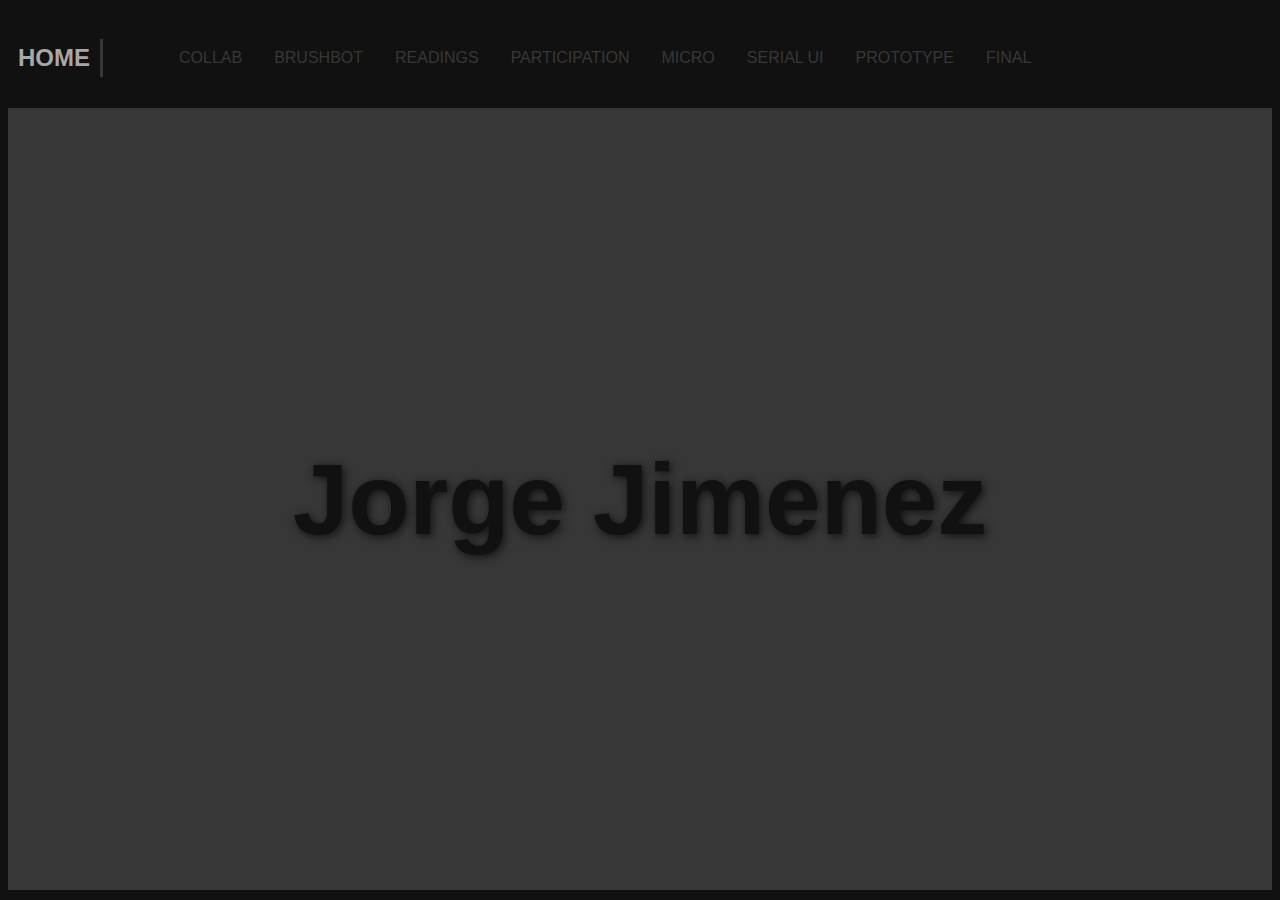
<file: index.html>
<!DOCTYPE html>
<html lang="en" dir="ltr">
  <head>
    <meta charset="utf-8">
    <title>Art 106</title>
    <meta name="viewport" content="width=device-width, initial-scale=1.0">
    <link rel="stylesheet" href="style.css">
  </head>
  <body>

    <header>
      <a href="index.html" class="header-home">Home</a>
      <nav>
        <ul>
          <li><a href="collab.html">Collab</a></li>
          <li><a href="brushbot.html">BrushBot</a></li>
          <li><a href="readings.html">Readings</a></li>
          <li><a href="participation.html">Participation</a></li>
          <li><a href="micro.html">Micro</a></li>
          <li><a href="serial.html">Serial Ui</a></li>
          <li><a href="prototype.html">Prototype</a></li>
          <li><a href="final.html">Final</a></li>
        </ul>
      </nav>
    </header>

    <main>
      <section class="index-banner">
        <div class="vertical-center">
          <h2>Jorge Jimenez</h2>
        </div>

      </section>

    </main>

    <footer>

    </footer>

  </body>
</html>
</file>
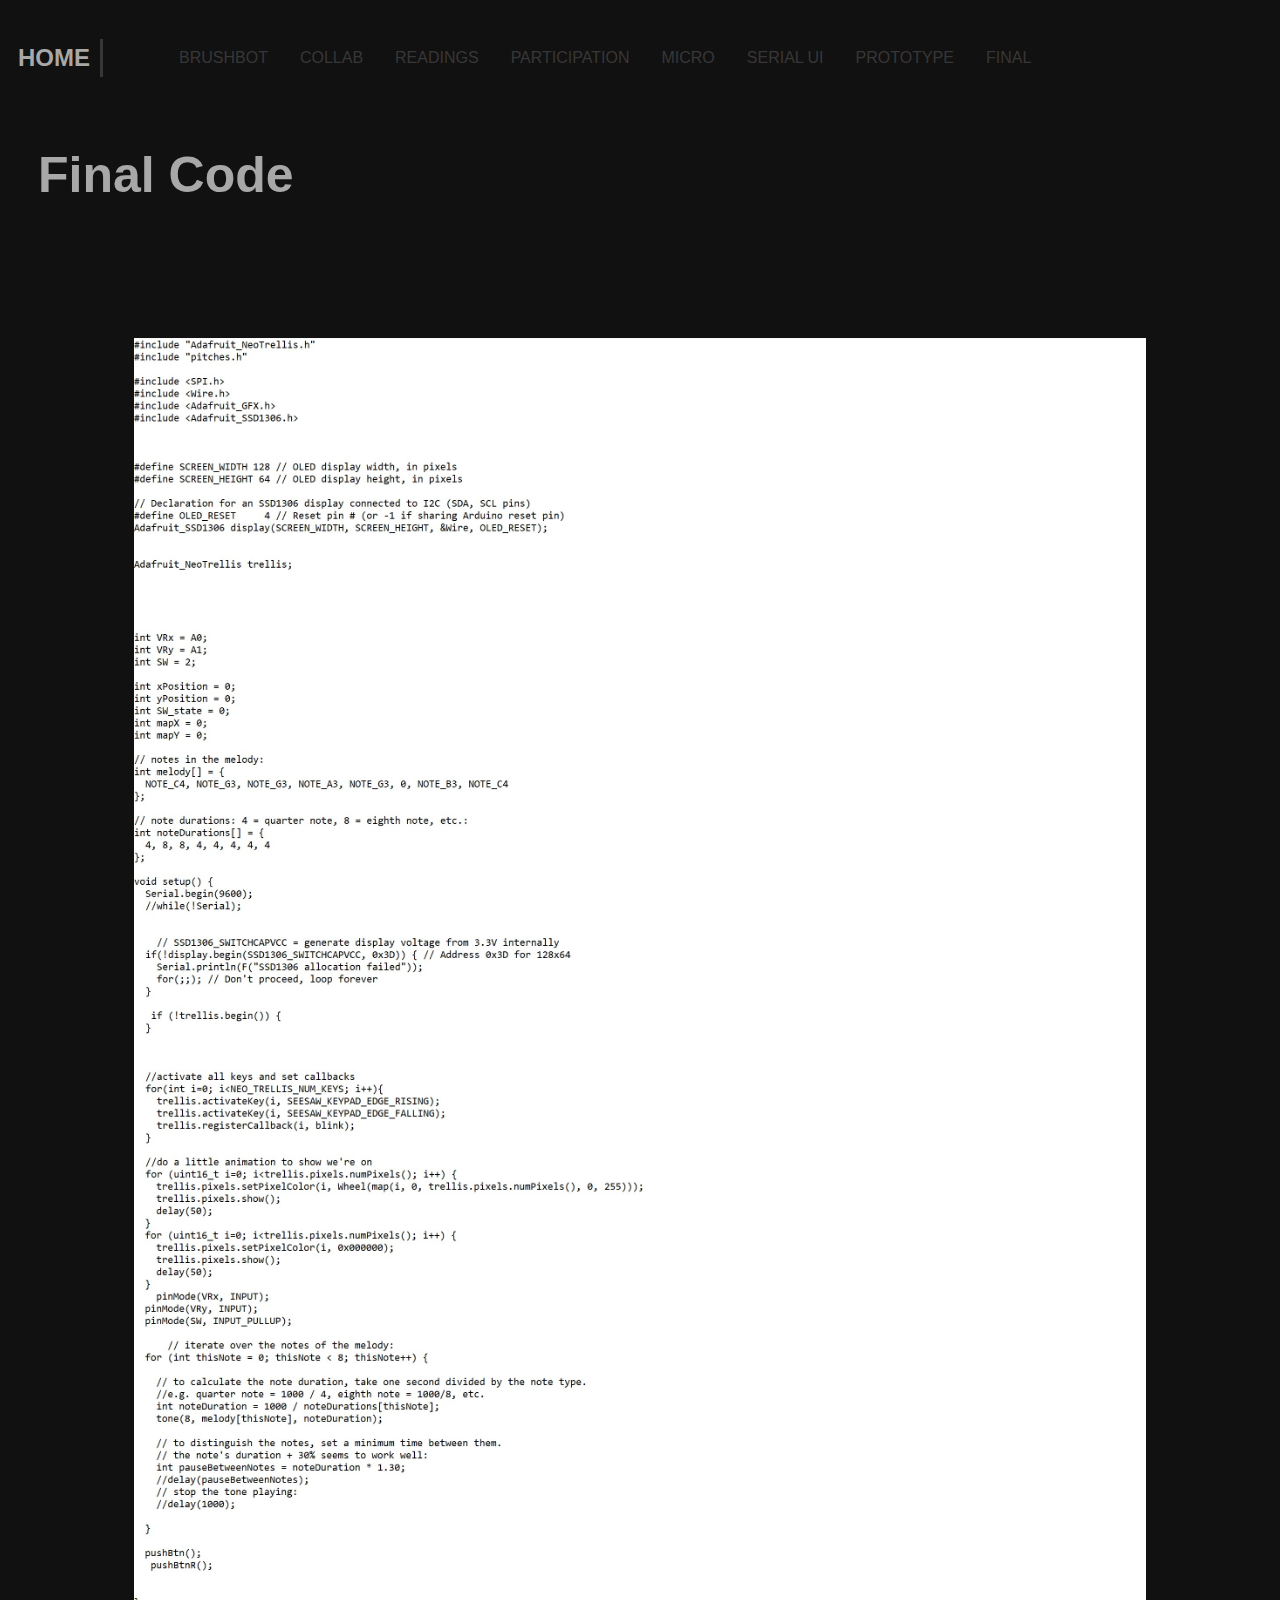
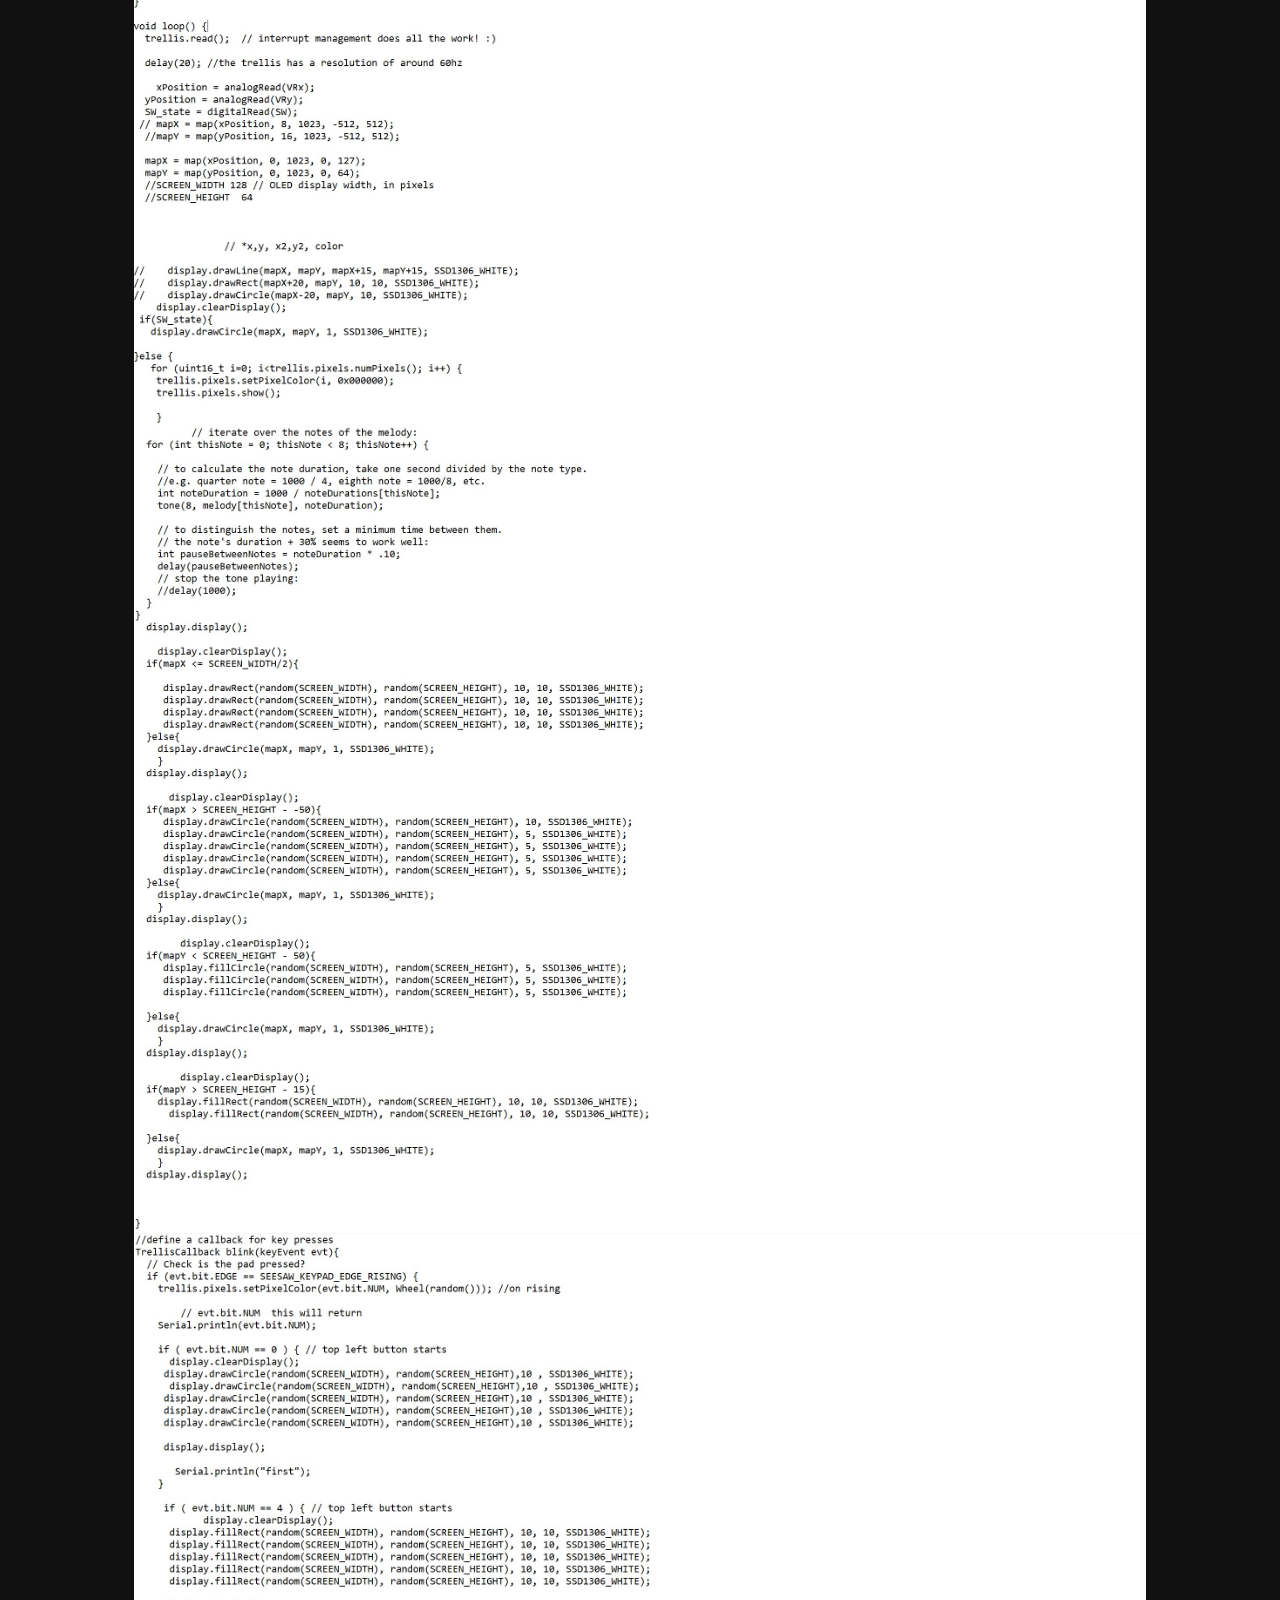
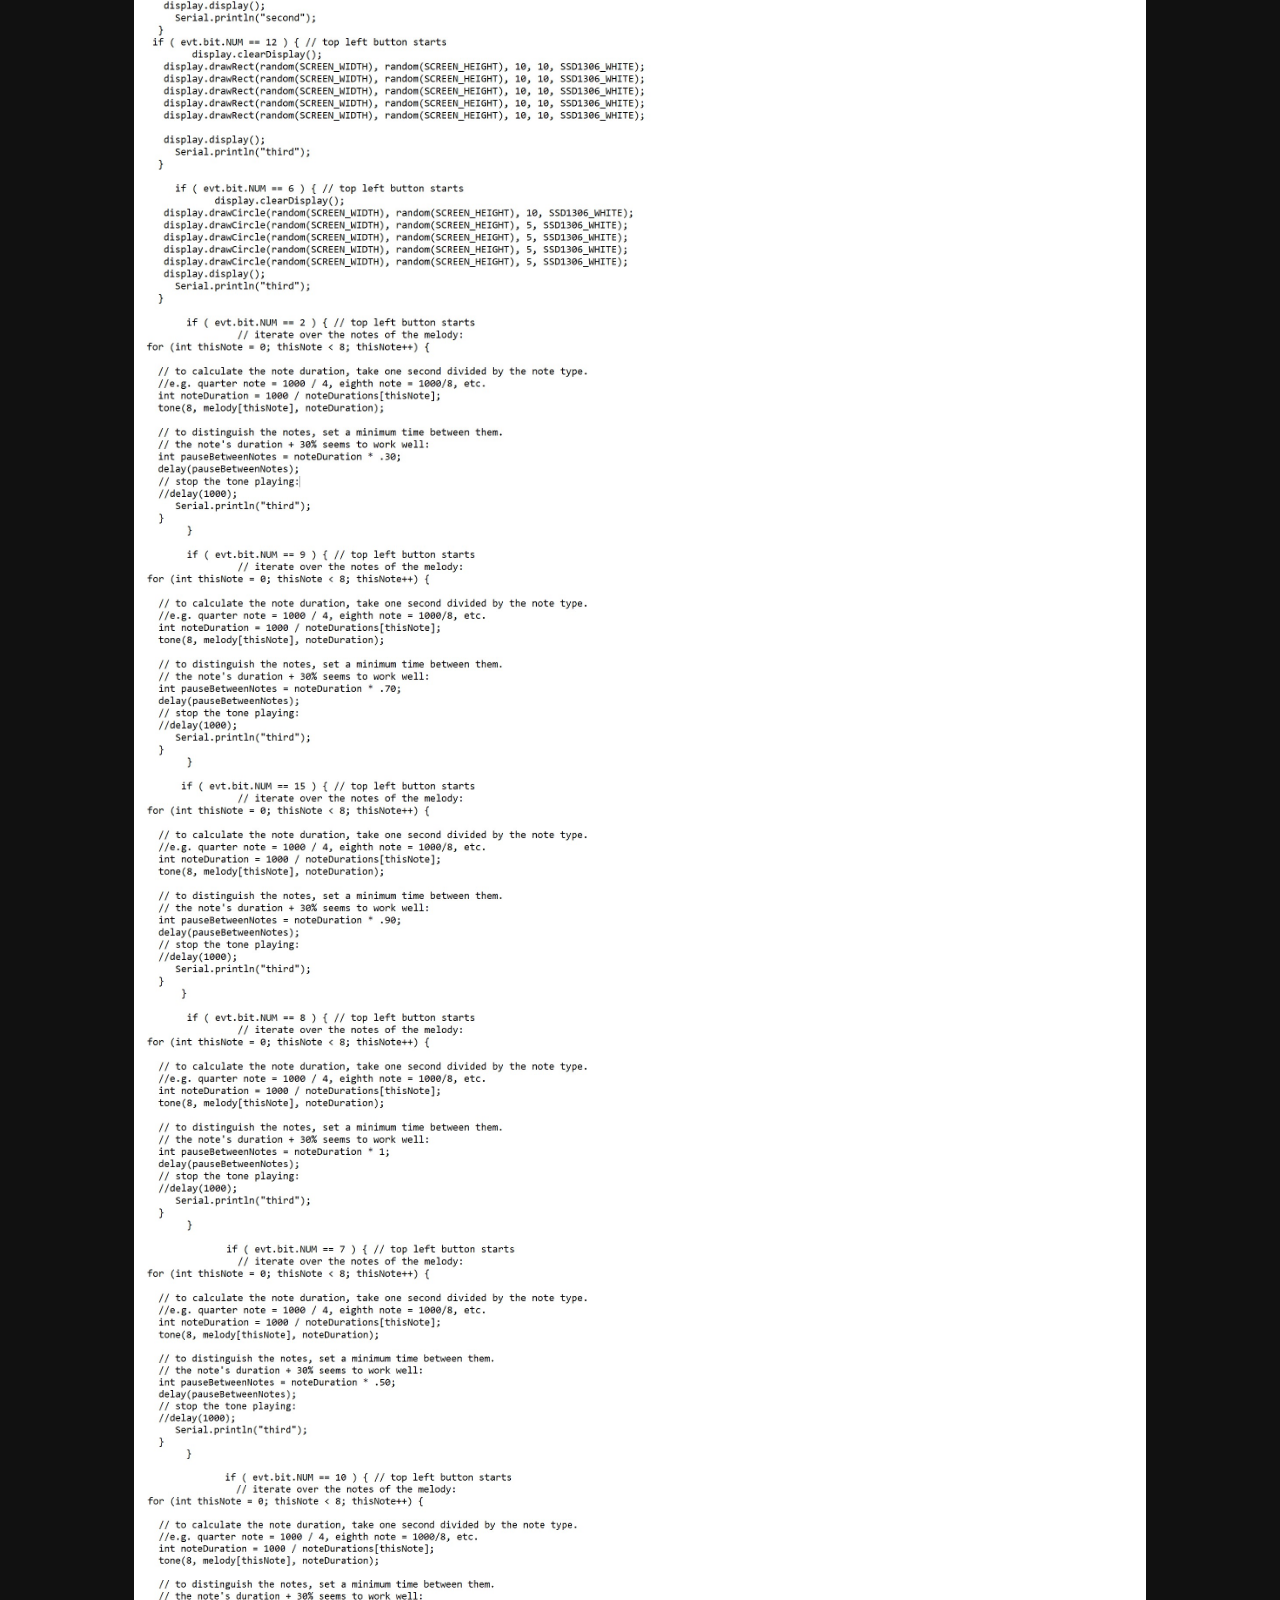
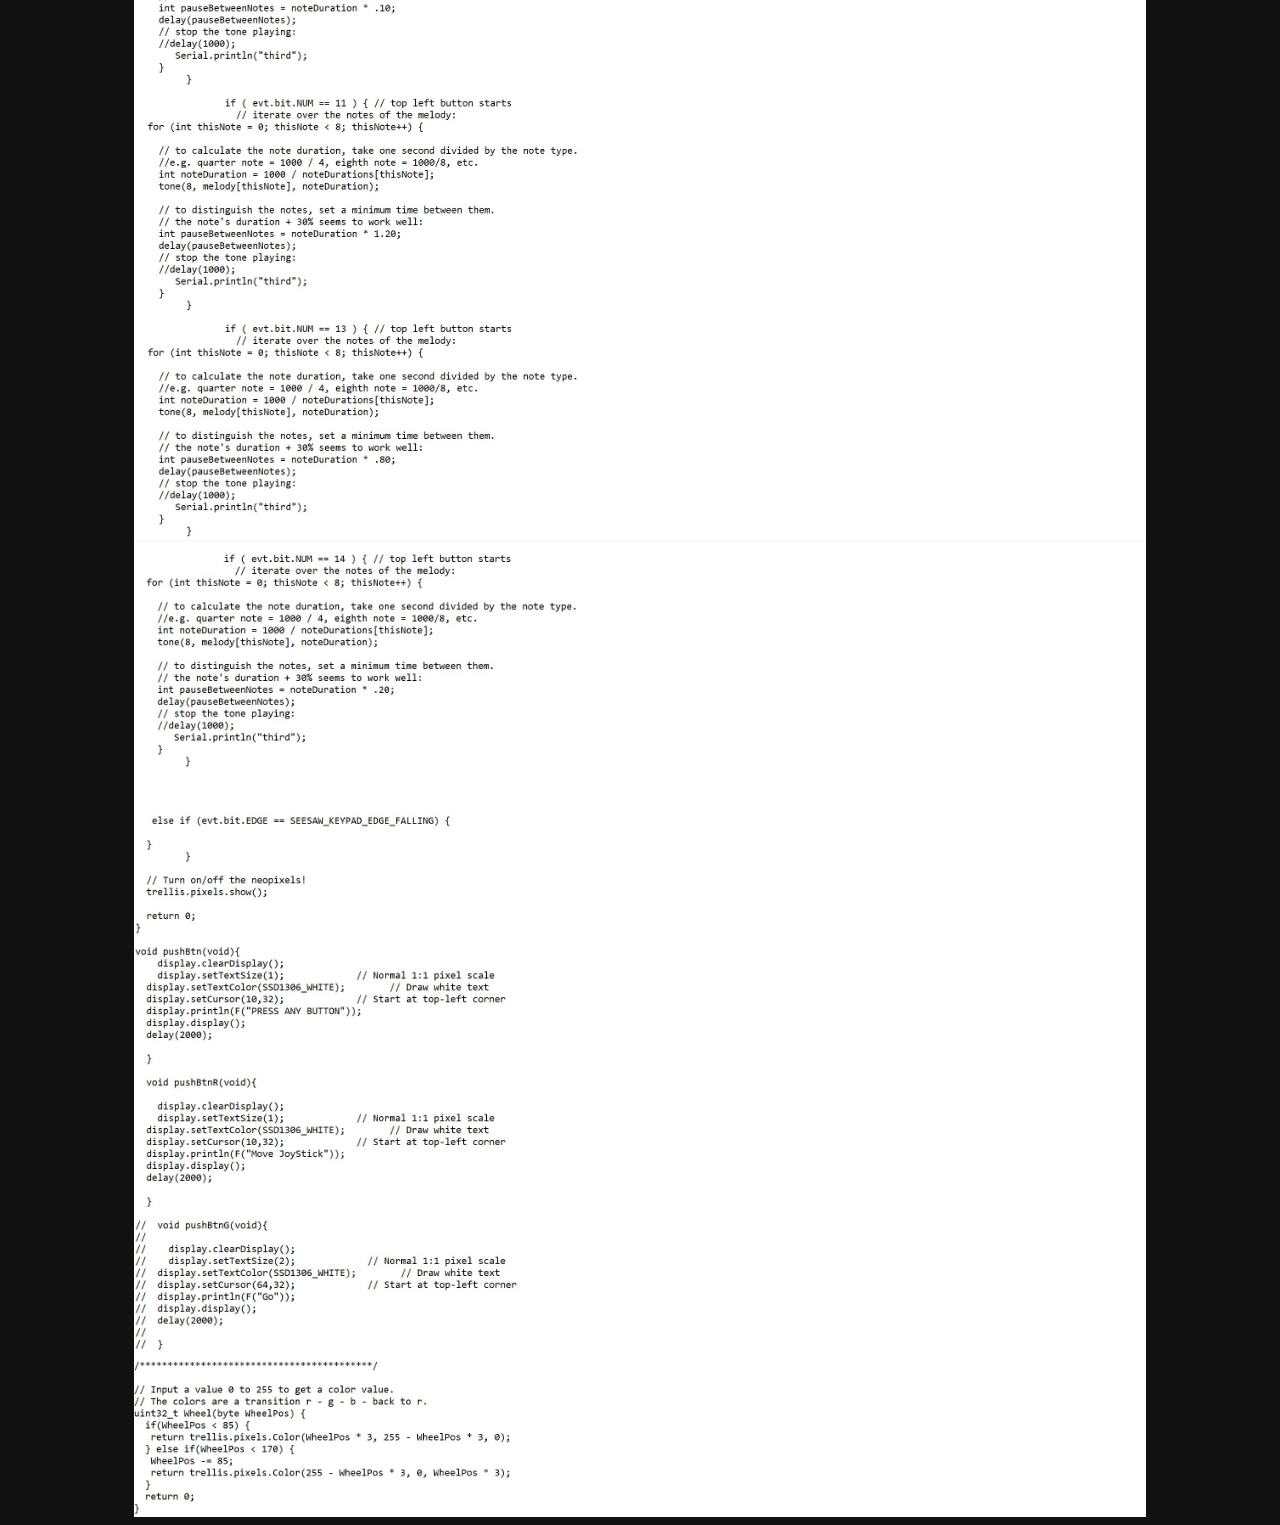
<file: code.html>
<!DOCTYPE html>
<html lang="en" dir="ltr">
  <head>
    <meta charset="utf-8">
    <title>Art 106</title>
    <meta name="viewport" content="width=device-width, initial-scale=1.0">
    <link rel="stylesheet" href="style.css">
  </head>
  <body>

    <header>
      <a href="index.html" class="header-home">Home</a>
      <nav>
        <ul>
          <li><a href="brushbot.html">BrushBot</a></li>
          <li><a href="collab.html">Collab</a></li>
          <li><a href="readings.html">Readings</a></li>
          <li><a href="participation.html">Participation</a></li>
          <li><a href="micro.html">Micro</a></li>
          <li><a href="serial.html">Serial Ui</a></li>
          <li><a href="prototype.html">Prototype</a></li>
          <li><a href="final.html">Final</a></li>
        </ul>
      </nav>
    </header>

    <div class="wrapper">
      <article class="img-title">
        <h2>Final Code</h2>
        </article>
    </div>

    <div class="wrapper">
      <article class="img-fo">
      </article>
      <img class= "img-code"  src="img/fcode1.jpg" alt="my name">
      <img class= "img-code"  src="img/fcode2.jpg" alt="my name">
      <img class= "img-code"  src="img/fcode3.jpg" alt="my name">
      <img class= "img-code"  src="img/fcode4.jpg" alt="my name">
      <img class= "img-code"  src="img/fcode5.jpg" alt="my name">
      <img class= "img-code"  src="img/fcode6.jpg" alt="my name">
      <img class= "img-code"  src="img/fcode7.jpg" alt="my name">
      <img class= "img-code"  src="img/fcode8.jpg" alt="my name">
      <!-- <img class= "img-me"  src="img/collab.jpg" alt="my name"> -->
    </div>




  </body>
</html>
</file>
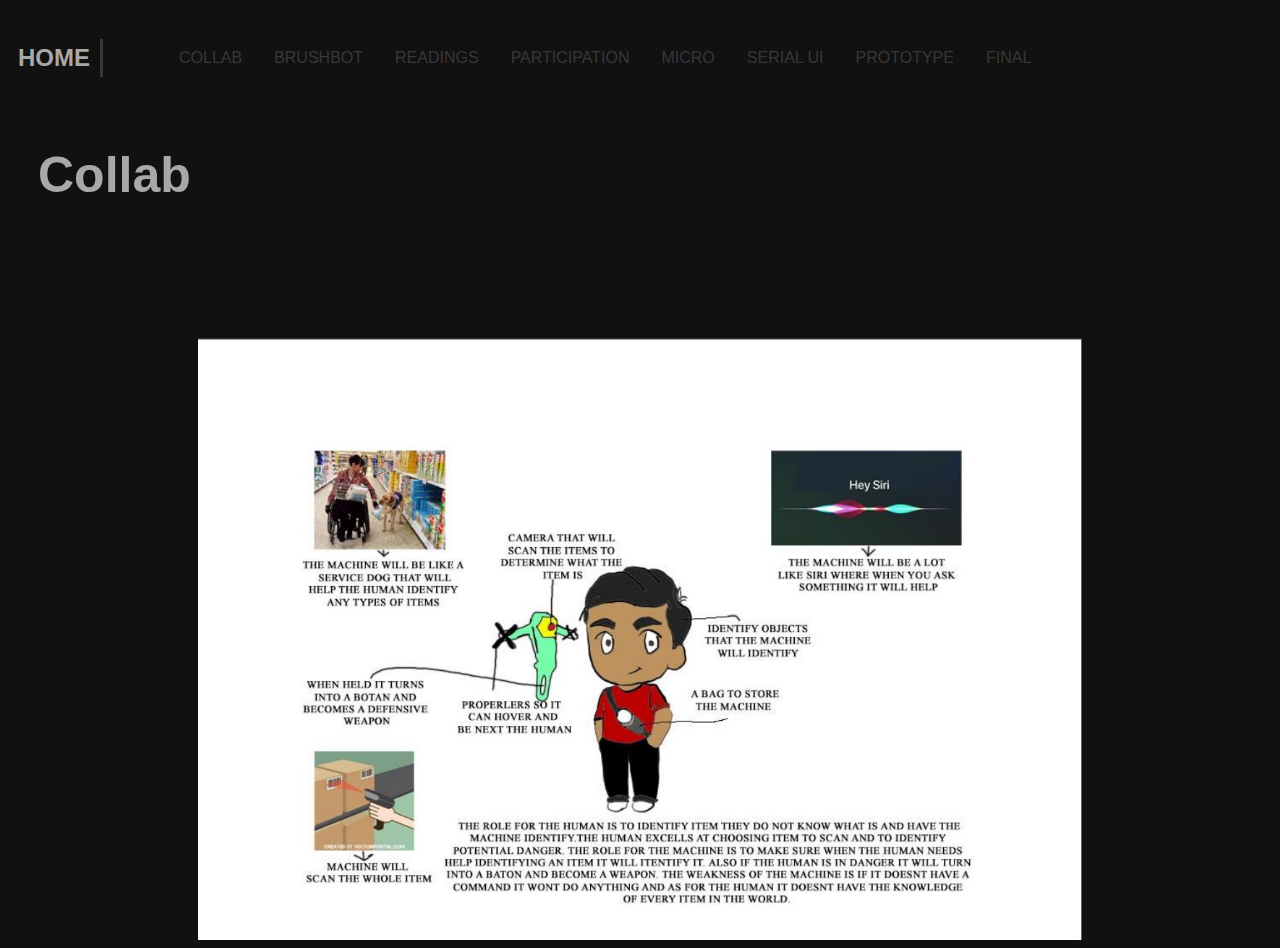
<file: collab.html>
<!DOCTYPE html>
<html lang="en" dir="ltr">
  <head>
    <meta charset="utf-8">
    <title>Art 106</title>
    <meta name="viewport" content="width=device-width, initial-scale=1.0">
    <link rel="stylesheet" href="style.css">
  </head>
  <body>

    <header>
      <a href="index.html" class="header-home">Home</a>
      <nav>
        <ul>
          <li><a href="collab.html">Collab</a></li>
          <li><a href="brushbot.html">BrushBot</a></li>
          <li><a href="readings.html">Readings</a></li>
          <li><a href="participation.html">Participation</a></li>
          <li><a href="micro.html">Micro</a></li>
          <li><a href="serial.html">Serial Ui</a></li>
          <li><a href="prototype.html">Prototype</a></li>
          <li><a href="final.html">Final</a></li>
        </ul>
      </nav>
    </header>

    <div class="wrapper">
      <article class="img-title">
        <h2>Collab</h2>
        </article>
    </div>

    <div class="wrapper">

      <img class= "img-mee"  src="img/collab.jpg" alt="my name">
    </div>



  </body>
</html>
</file>
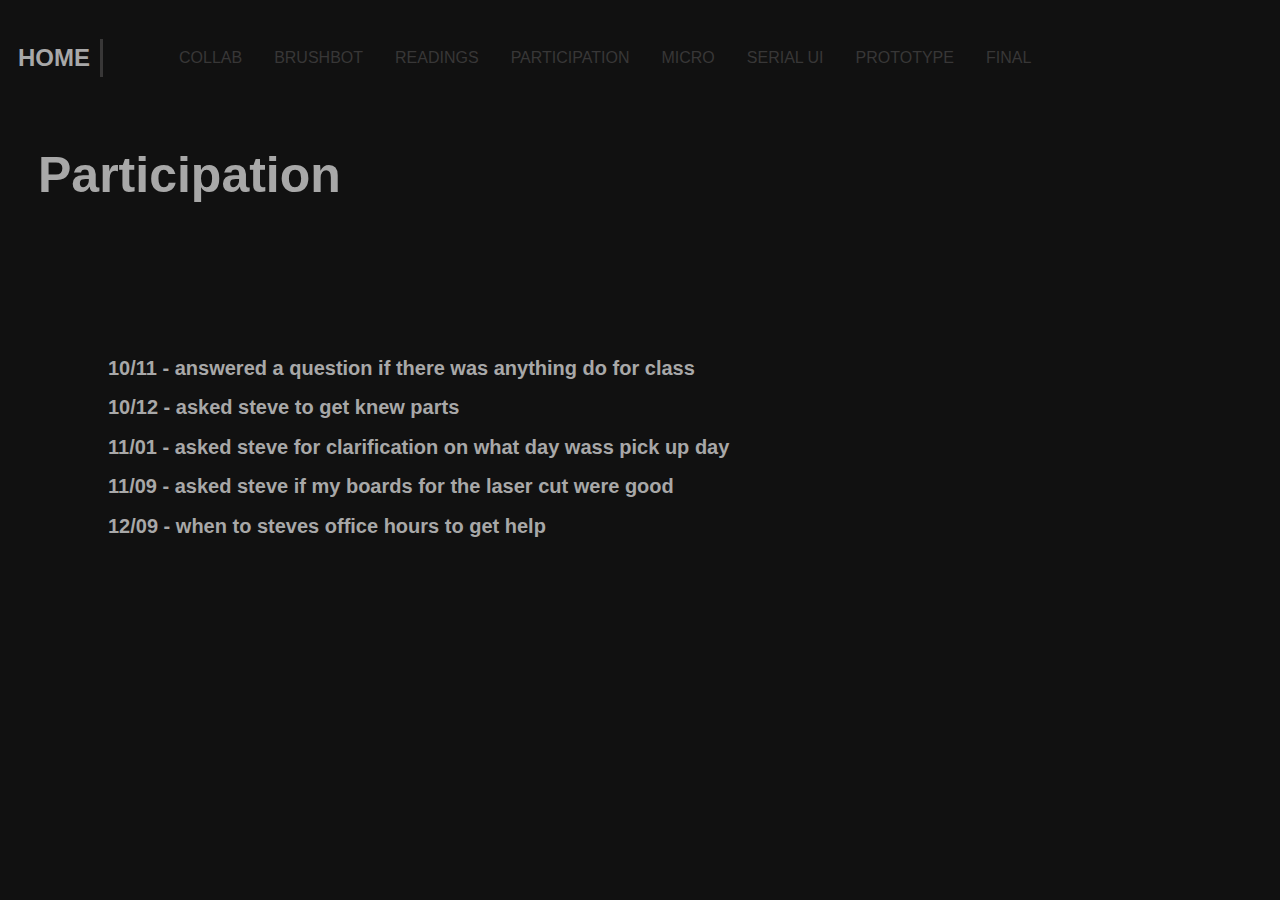
<file: participation.html>
<!DOCTYPE html>
<html lang="en" dir="ltr">
  <head>
    <meta charset="utf-8">
    <title>Art 106</title>
    <meta name="viewport" content="width=device-width, initial-scale=1.0">
    <link rel="stylesheet" href="style.css">
  </head>
  <body>

    <header>
      <a href="index.html" class="header-home">Home</a>
      <nav>
        <ul>
          <li><a href="collab.html">Collab</a></li>
          <li><a href="brushbot.html">BrushBot</a></li>
          <li><a href="readings.html">Readings</a></li>
          <li><a href="participation.html">Participation</a></li>
          <li><a href="micro.html">Micro</a></li>
          <li><a href="serial.html">Serial Ui</a></li>
          <li><a href="prototype.html">Prototype</a></li>
          <li><a href="final.html">Final</a></li>
        </ul>
      </nav>
    </header>

    <div class="wrapper">
      <article class="img-title">
        <h2>Participation</h2>
      </article>
    </div>

    <div class="wrapper">
      <article class="img-tit">
        <h2>10/11 - answered a question if there was anything do for class</h2>
        <h2>10/12 - asked steve to get knew parts</h2>
        <h2>11/01 - asked steve for clarification on what day wass pick up day</h2>
        <h2>11/09 - asked steve if my boards for the laser cut were good</h2>
        <h2>12/09 - when to steves office hours to get help</h2>
        </article>
    </div>

    <div class="wrapper">
    </div>



  </body>
</html>
</file>
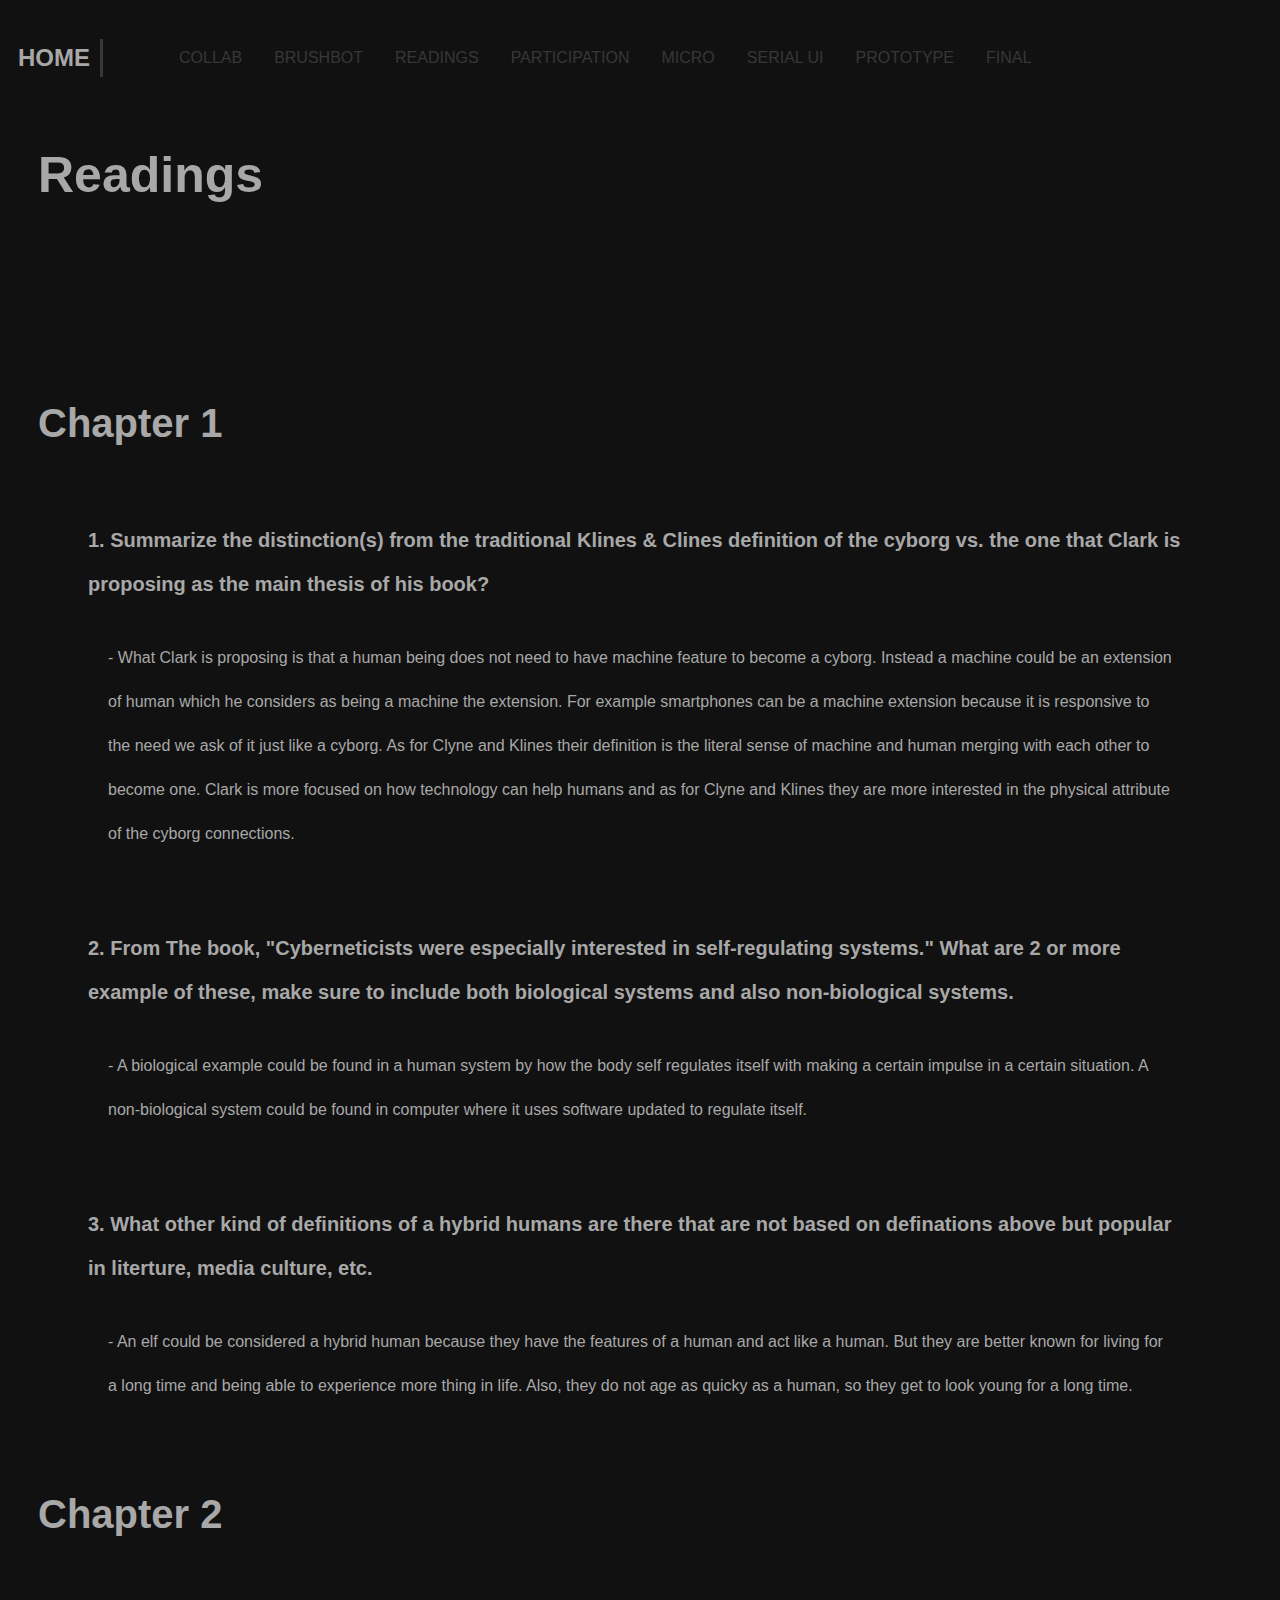
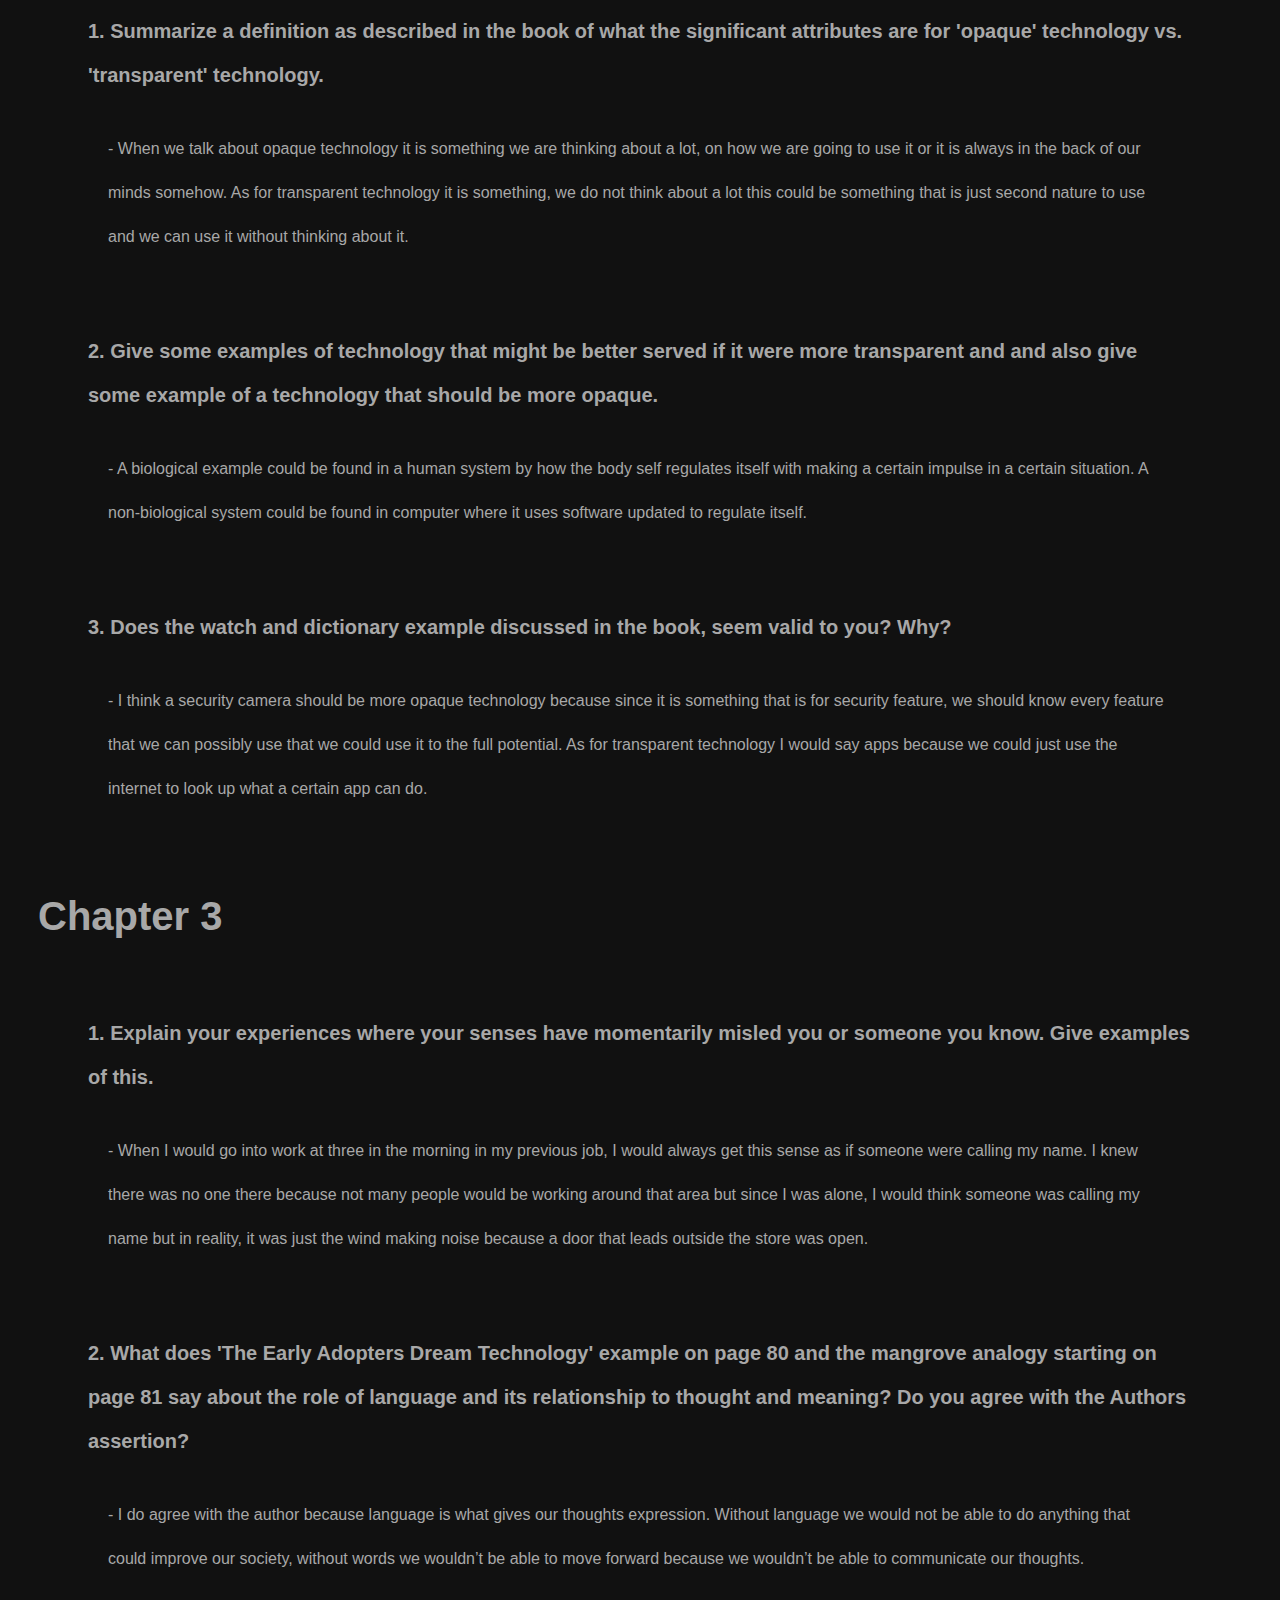
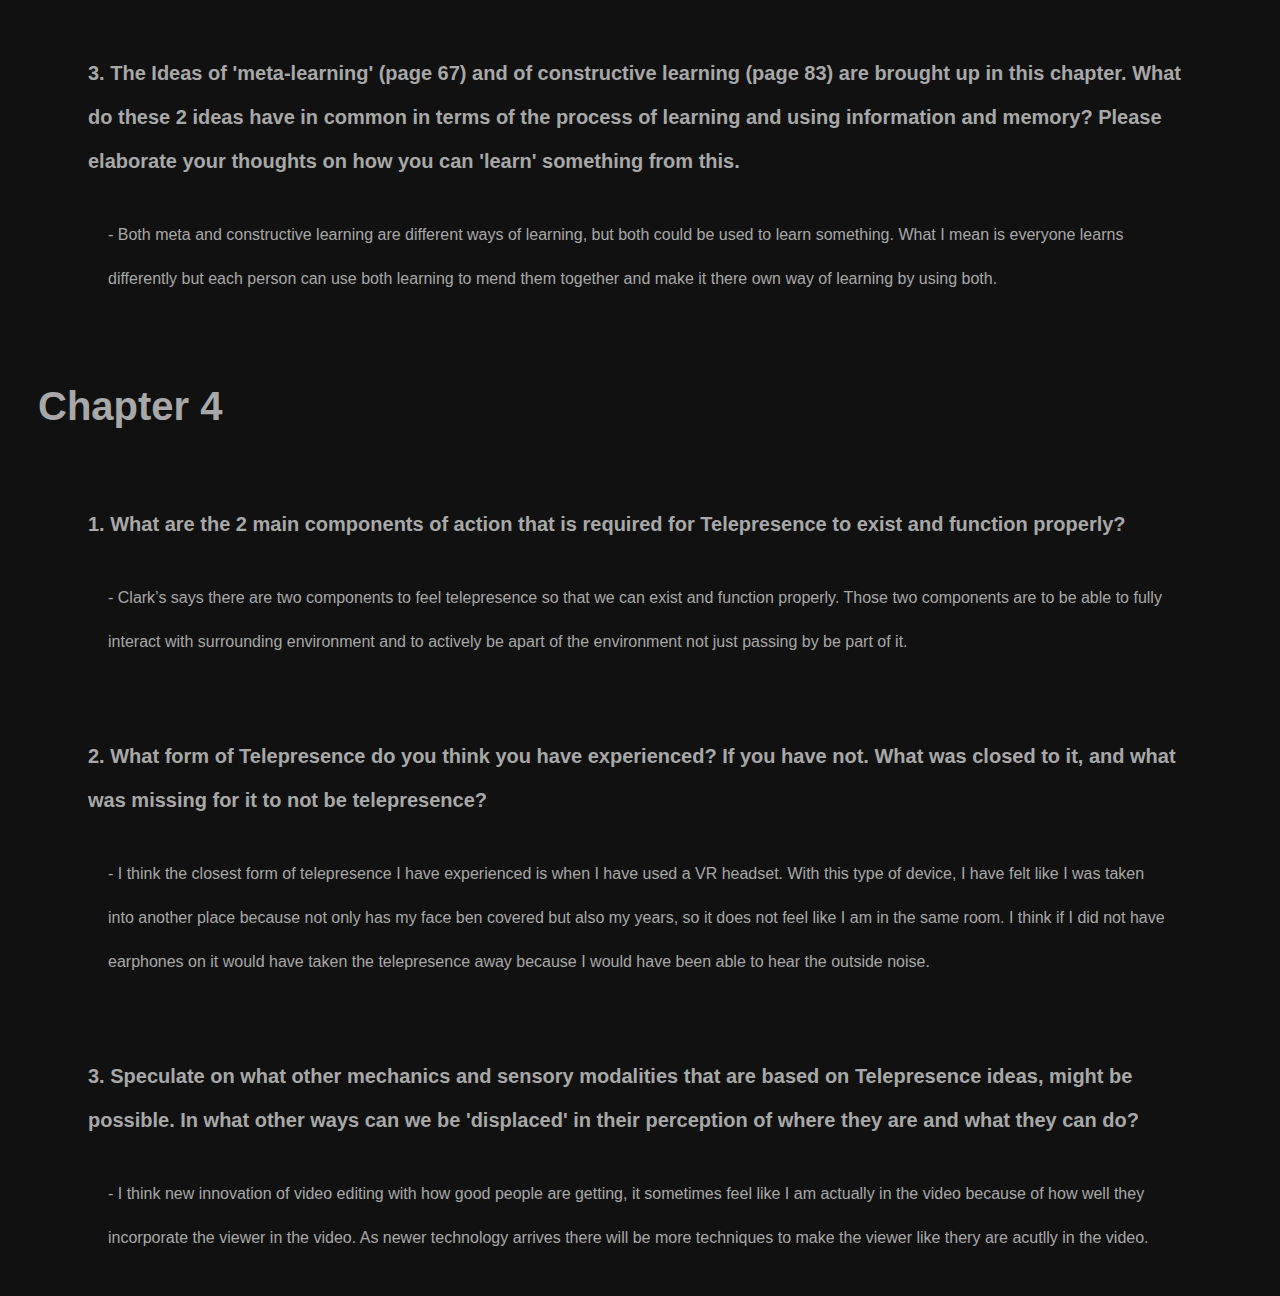
<file: readings.html>
<!DOCTYPE html>
<html lang="en" dir="ltr">

<head>
  <meta charset="utf-8">
  <title>Art 106</title>
  <meta name="viewport" content="width=device-width, initial-scale=1.0">
  <link rel="stylesheet" href="style.css">
</head>

<body>

  <header>
    <a href="index.html" class="header-home">Home</a>
    <nav>
      <ul>
        <li><a href="collab.html">Collab</a></li>
        <li><a href="brushbot.html">BrushBot</a></li>
        <li><a href="readings.html">Readings</a></li>
        <li><a href="participation.html">Participation</a></li>
        <li><a href="micro.html">Micro</a></li>
        <li><a href="serial.html">Serial Ui</a></li>
        <li><a href="prototype.html">Prototype</a></li>
        <li><a href="final.html">Final</a></li>
      </ul>
    </nav>
  </header>

  <div class="wrapper">
    <article class="img-title">
      <h2>Readings</h2>
    </article>
  </div>

  <div class="wrapper">
    <article class="img-read">
      <h2>Chapter 1</h2>

      <h3>1. Summarize the distinction(s) from the traditional Klines & Clines
        definition of the cyborg vs. the one that Clark is proposing as the
        main thesis of his book?
      </h3>
      <p>- What Clark is proposing is that a human being does not need to have machine feature to become a cyborg. Instead a machine could be an extension of human which he considers as being a machine the extension. For example smartphones can be a
        machine extension because it is responsive to the need we ask of it just like a cyborg. As for Clyne and Klines their definition is the literal sense of machine and human merging with each other to become one. Clark is more focused on how
        technology can help humans and as for Clyne and Klines they are more interested in the physical attribute of the cyborg connections.</p>

      <h3>2. From The book, "Cyberneticists were especially interested in
        self-regulating systems." What are 2 or more example of these,
        make sure to include both biological systems and also
        non-biological systems.
      </h3>

      <p>- A biological example could be found in a human system by how the body self regulates itself with making a certain impulse in a certain situation. A non-biological system could be found in computer where it uses software updated to regulate
        itself.
      </p>

      <h3>3. What other kind of definitions of a hybrid humans are there that
        are not based on definations above but popular in literture, media
        culture, etc.
      </h3>

      <p>- An elf could be considered a hybrid human because they have the features of a human and act like a human. But they are better known for living for a long time and being able to experience more thing in life. Also, they do not age as quicky
        as a human, so they get to look young for a long time.
      </p>


      <h2>Chapter 2</h2>

      <h3>1. Summarize a definition as described in the book of what the
        significant attributes are for 'opaque' technology vs. 'transparent'
        technology.

      </h3>
      <p>- When we talk about opaque technology it is something we are thinking about a lot, on how we are going to use it or it is always in the back of our minds somehow. As for transparent technology it is something, we do not think about a lot
        this could be something that is just second nature to use and we can use it without thinking about it.</p>

      <h3>2. Give some examples of technology that might be better served if
        it were more transparent and and also give some example of a
        technology that should be more opaque.

      </h3>

      <p>- A biological example could be found in a human system by how the body self regulates itself with making a certain impulse in a certain situation. A non-biological system could be found in computer where it uses software updated to regulate
        itself.
      </p>

      <h3>3. Does the watch and dictionary example discussed in the book,
        seem valid to you? Why?
      </h3>

      <p>- I think a security camera should be more opaque technology because since it is something that is for security feature, we should know every feature that we can possibly use that we could use it to the full potential. As for transparent
        technology I would say apps because we could just use the internet to look up what a certain app can do.
      </p>

      <h2>Chapter 3</h2>

      <h3>1. Explain your experiences where your senses have momentarily
        misled you or someone you know. Give examples of this.


      </h3>
      <p>- When I would go into work at three in the morning in my previous job, I would always get this sense as if someone were calling my name. I knew there was no one there because not many people would be working around that area but since I was
        alone, I would think someone was calling my name but in reality, it was just the wind making noise because a door that leads outside the store was open.</p>

      <h3>2. What does 'The Early Adopters Dream Technology' example on
        page 80 and the mangrove analogy starting on page 81 say about
        the role of language and its relationship to thought and meaning?
        Do you agree with the Authors assertion?

      </h3>

      <p>- I do agree with the author because language is what gives our thoughts expression. Without language we would not be able to do anything that could improve our society, without words we wouldn’t be able to move forward because we wouldn’t
        be able to communicate our thoughts.
      </p>

      <h3>3. The Ideas of 'meta-learning' (page 67) and of constructive
        learning (page 83) are brought up in this chapter. What do these 2
        ideas have in common in terms of the process of learning and using
        information and memory? Please elaborate your thoughts on how
        you can 'learn' something from this.

      </h3>

      <p>- Both meta and constructive learning are different ways of learning, but both could be used to learn something. What I mean is everyone learns differently but each person can use both learning to mend them together and make it there own way
        of learning by using both.
      </p>

      <h2>Chapter 4</h2>

      <h3>1. What are the 2 main components of action that is required for
        Telepresence to exist and function properly?
      </h3>
      <p>- Clark’s says there are two components to feel telepresence so that we can exist and function properly. Those two components are to be able to fully interact with surrounding environment and to actively be apart of the environment not just passing by be part of it.</p>

      <h3>2. What form of Telepresence do you think you have experienced?
        If you have not. What was closed to it, and what was missing for it to
        not be telepresence?

      </h3>

      <p>- I think the closest form of telepresence I have experienced is when I have used a VR headset. With this type of device, I have felt like I was taken into another place because not only has my face ben covered but also my years, so it does not feel like I am in the same room. I think if I did not have earphones on it would have taken the telepresence away because I would have been able to hear the outside noise.
      </p>

      <h3>3. Speculate on what other mechanics and sensory modalities that
        are based on Telepresence ideas, might be possible. In what other
        ways can we be 'displaced' in their perception of where they are and
        what they can do?


      </h3>

      <p>- I think new innovation of video editing with how good people are getting, it sometimes feel like I am actually in the video because of how well they incorporate the viewer in the video. As newer technology arrives there will be more techniques to make the viewer like thery are acutlly in the video.
      </p>




</body>

</html>
</file>
<file: style.css>
*{
  text-decoration: none;
}

body{
  background-color: #111;
}


header{
  background-color: #111;
  width: 100%;
  height: 100%;
}

header .header-home{
  font-family: arial;
  font-size: 24px;
  font-weight: 900;
  color:#a8a8a8;
  text-transform: uppercase;
  display: block;
  margin: 0 auto;
  text-align: center;
  padding: 20px 0px;
}

a{

}

header nav ul{
  display: block;
margin: 0 auto;
width: fit-content;
}

header nav ul li{
  display: inline-block;
  float: left;
  list-style: none;
  padding: 0px 16px;
}

header nav ul li a{
  font-family: arial;
  font-size: 16px;
  color: #383737;
  text-transform: uppercase;
}

@media only screen and (min-width: 1000px){

  a:hover, a:active {
    /* background-color:  #383737; */
    color: red;
  }
  header .header-home{
    margin: 31px 0;
    text-align: left;
    line-height: 38px;
    padding: 0 10px 0 10px;
    border-right: 3px solid #383737;
    float: left;
  }

  header nav ul{
  margin: 20px 0px 0px 20px;
  float: left;
  }

  header nav ul li a{
    line-height: 60px;
  }
}


.index-banner{
  /* padding-top: 50px; */
  width: 100%;
  height: calc(100vh - 100px);
  background-color: #383737;
  background-repeat: no-repeat;
  background-position: center;
  background-size: cover;
  color: #234f63;
  display: table;
}

.vertical-center{
  display: table-cell;
  vertical-align: middle;
}

.index-banner h2{
  font-family: arial;
  font-size: 100px;
  line-height: 110px;
  color: #111;
  text-align: center;
  text-shadow: 2px 2px 8px #111;
}

@media only screen and (min-width: 1000px){
  .index-banner{
    /* padding-top: 20px; */
    width: 100%;
  height: calc(98vh - 100px);
    /* background-color: #111; */
    background-repeat: no-repeat;
    background-position: center;
    background-size: cover;
    color: #111;
    display: table;
  }


}



.wrapper{
  width: 100%;
  padding-top: 100px;
}

.img-info{
  width: 100%;
}

.img-info h2{
  padding: 30px 30px 10px;
  font-family: arial;
  font-size: 50px;
  text-align: center;
  color: #a8a8a8;
  line-height: 44px;
}

.img-read h2{
  padding: 30px 30px 10px;
  font-family: arial;
  font-size: 40px;
  text-align: left;
  color: #a8a8a8;
  line-height: 44px;
}

.img-read h3{
  padding: 30px 80px 10px;
  font-family: arial;
  font-size: 20px;
  text-align: left;
  color: #a8a8a8;
  line-height: 44px;
}

.img-title h2{
  padding: 3px 30px 0px;
  font-family: arial;
  font-size: 50px;
  text-align: left;
  color: #a8a8a8;
  line-height: 44px;
}

.img-tit h2{
  padding: 3px 100px 0px;
  font-family: arial;
  font-size: 20px;
  text-align: left;
  color: #a8a8a8;
  line-height: 20px;
}
.img-info p{
  padding: 0px 200px 20px;
  font-family: arial;
  font-size: 16px;
  text-align: center;
  color: #a8a8a8;
  line-height: 44px;
}
.img-fo p{
  padding: 0px 200px 20px;
  font-family: arial;
  font-size: 16px;
  text-align: center;
  color: #a8a8a8;
  line-height: 44px;
}

.img-fo a{
  padding: 0px 100px 20px;
  font-family: arial;
  font-size: 30px;
  text-align: left;
  color: #a8a8a8;
  line-height: 44px;
}
.img-read p{
  padding: 0px 100px 20px;
  font-family: arial;
  font-size: 16px;
  text-align: left;
  color: #a8a8a8;
  line-height: 44px;
}

.img-me{
  /* background-color:#234f63; */
  display: block;
  margin-left: auto;
  margin-right: auto;
  padding-top: 10px;
  width: 50%;
}

.img-code{
  /* background-color:#234f63; */
  display: block;
  margin-left: auto;
  margin-right: auto;
  width: 80%;
}
.img-mee{
  /* background-color:#234f63; */
  display: block;
  margin-left: auto;
  margin-right: auto;
  width: 70%;
}
</file>
